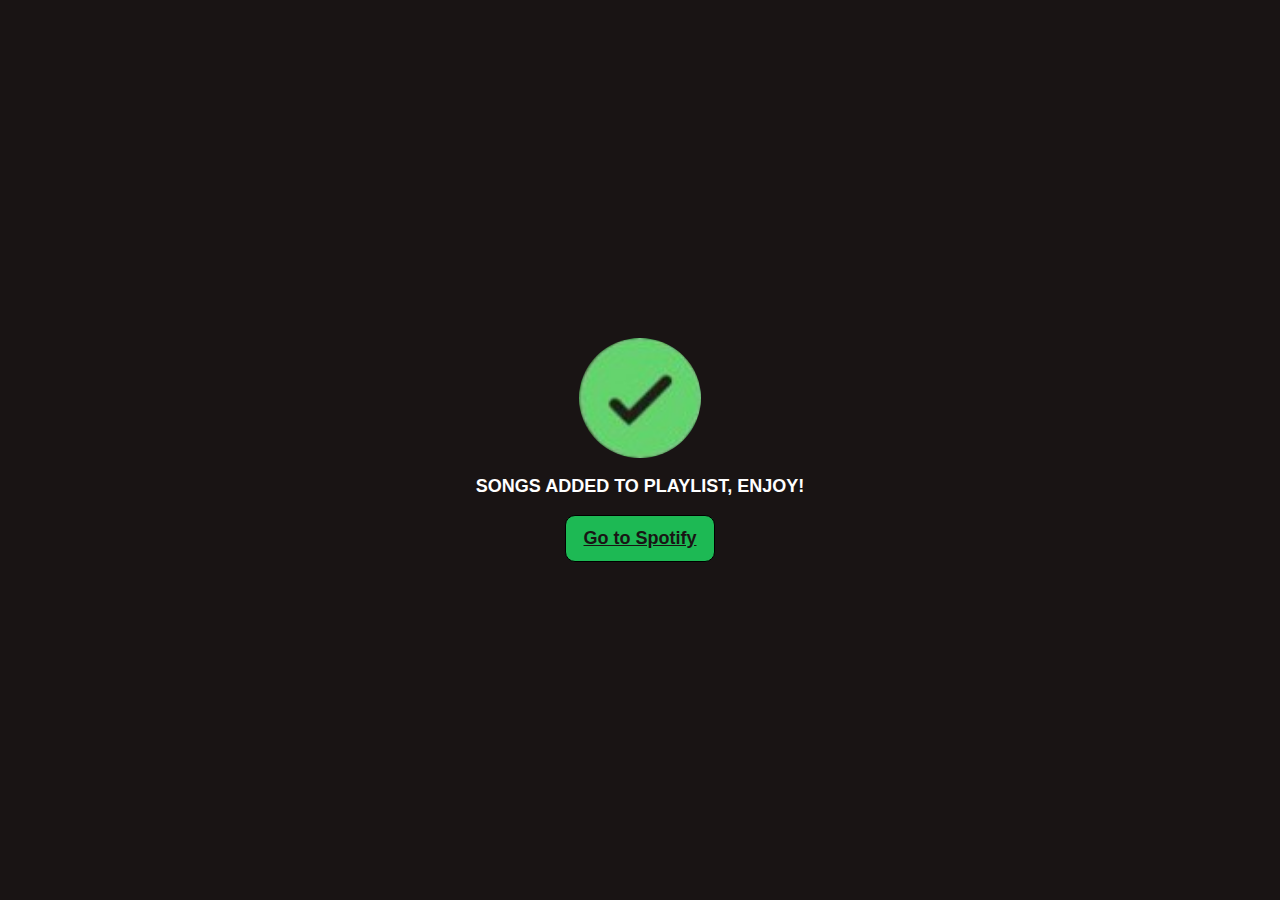
<file: End/end.html>
<!DOCTYPE html>
<html lang="en">

<head>
    <meta charset="UTF-8">
    <meta name="viewport" content="width=device-width, initial-scale=1.0">
    <title>End</title>
    <link rel="stylesheet" href="end.css">
</head>

<body>
    <div class="center-container">
        <div class="end">
            <img src="end.jpg" alt="" class="end-image">
            <p class="songs-added">SONGS ADDED TO PLAYLIST, ENJOY!</p>
            <a href="https://open.spotify.com" class="go-to-spotify" target="_blank">Go to Spotify</a>
        </div>
    </div>
</body>

</html>
</file>
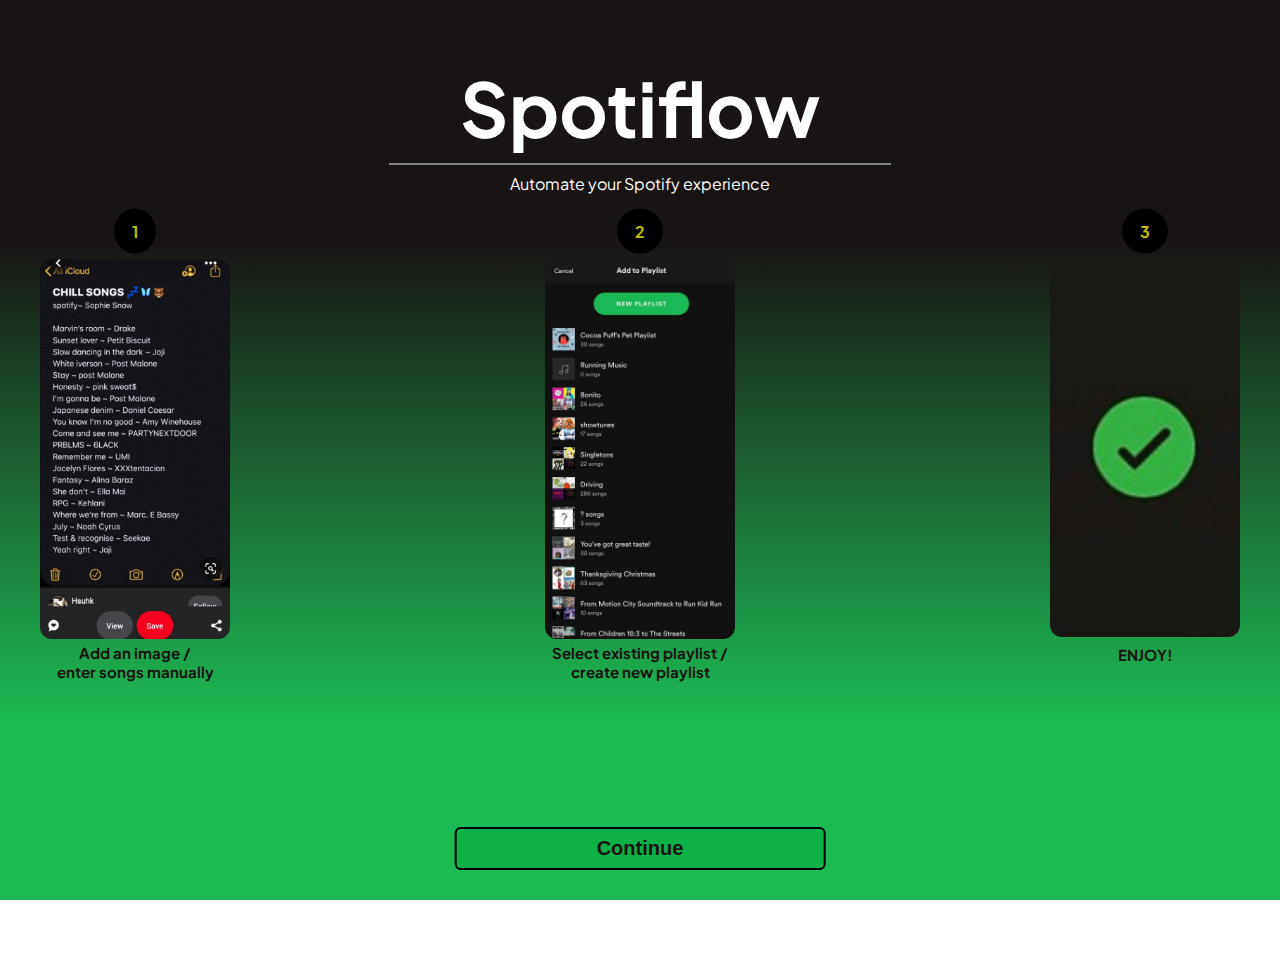
<file: Start/start.html>
<!DOCTYPE html>
<html>

<head>
	<title>Spotiflow</title>

	<link rel="preconnect" href="https://fonts.googleapis.com">
	<link rel="preconnect" href="https://fonts.gstatic.com" crossorigin>
	<link href="https://fonts.googleapis.com/css2?family=Plus+Jakarta+Sans:ital,wght@0,200..800;1,200..800&display=swap"
		rel="stylesheet">
	<link rel="stylesheet" href="start.css">
</head>

<body>
	<div class="head">
		<div class="spotiflow">
			Spotiflow
		</div>
		<hr class="underline">
		<div class="automate">
			<p>Automate your Spotify experience</p>
		</div>
	</div>
	<div style="display: flex;
                    flex-direction: row;
                    justify-content: space-between;
                    margin-top: 65px;
                    margin-left: 40px;
                    margin-right: 40px;
                    margin-bottom: -10px;
                    ">
		<div>
			<div class="position">
				<div class="number">1</div>
				<img src="songs.jpg" alt="" class="image">
				<div class="text">Add an image /</div>
				<div class="text">enter songs manually</div>
			</div>

		</div>

		<div>
			<div class="position">
				<div class="number">2</div>
				<img src="playlist.jpg" alt="" class="image">
				<div class="text">Select existing playlist /</div>
				<div class="text">create new playlist</div>
			</div>
		</div>
		<div>
			<div class="position">
				<div class="number">3</div>
				<img src="done.jpg" alt="" class="image">
				<div class="text" style="margin-top: 4px;">ENJOY!</div>
			</div>
		</div>

	</div>
	<button class="continue" title="Continue" onclick="goToNextPage()">Continue</button>
	<script>
		console.log("Welcome!");
	</script>
</body>

</html>
</file>
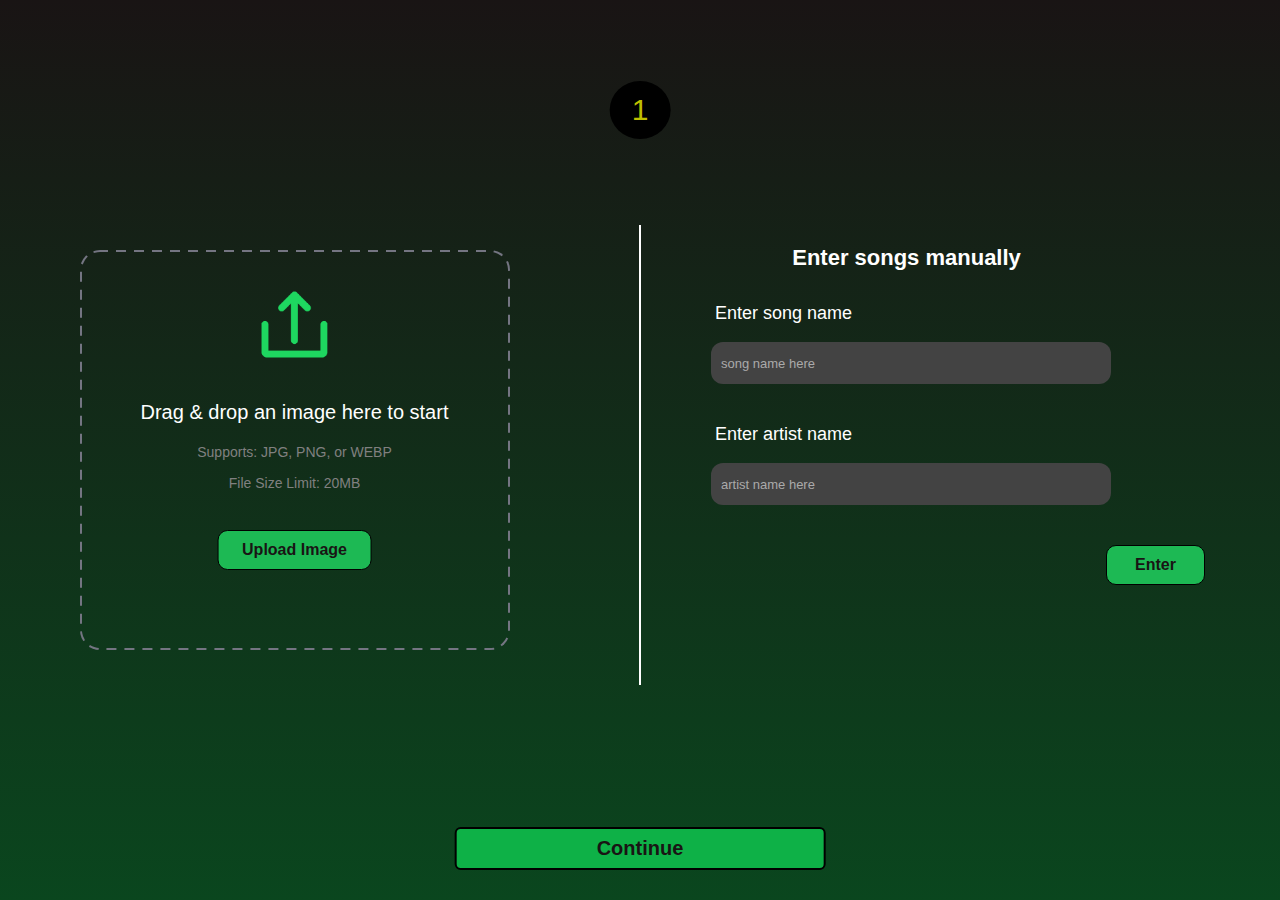
<file: Step 1/step1.html>
<!DOCTYPE html>
<html lang="en">

<head>
    <meta charset="UTF-8">
    <meta name="viewport" content="width=device-width, initial-scale=1.0">
    <title>Step1</title>
    <link rel="stylesheet" href="step1.css">
</head>

<body>
    <div class="number">1</div>

    <div class="container">
        <div class="image">
            <input type="file" accept="image/jpeg, image/png, image, jpg" id="input-file" hidden>
            <div id="drop-area">
                <div id="img-view">
                    <img src="Upload-Spotify.png" alt="">
                    <p class="drag">Drag &amp; drop an image here to start</p>
                    <span>Supports: JPG, PNG, or WEBP</span>
                    <span>File Size Limit: 20MB</span>
                    <button id="upload-button">Upload Image</button>
                </div>
            </div>
        </div>
        <div class="vertical-line"></div>
        <div class="manual">
            <p class="enter-songs-manually">Enter songs manually</p>
            <p>Enter song name</p>
            <input type="text" placeholder="song name here">
            <p>Enter artist name</p>
            <input type="text" placeholder="artist name here">
            <button>Enter</button>
        </div>
    </div>
    <button class="continue" title="Continue">Continue</button>

    <script src="step1.js"></script>
</body>

</html>
</file>
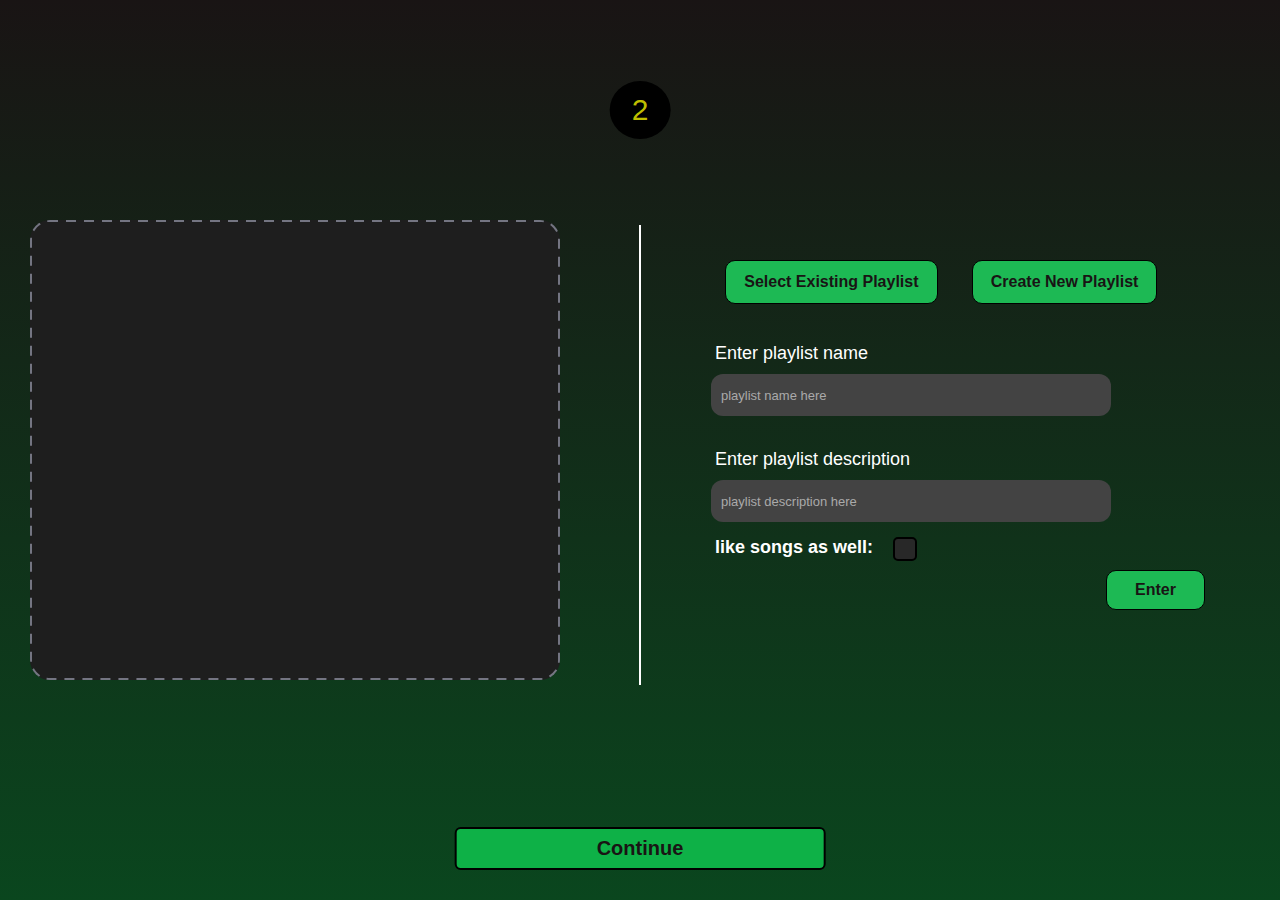
<file: Step 2/step2.html>
<!DOCTYPE html>
<html lang="en">

<head>
    <meta charset="UTF-8">
    <meta name="viewport" content="width=device-width, initial-scale=1.0">
    <title>Step2</title>
    <link rel="stylesheet" href="step2.css">
</head>

<body>
    <div class="number">2</div>

    <div class="container">
        <div class="image">
            <div class="song-view">
                <textarea class="song-textarea">
                 </textarea>
            </div>
        </div>
        <div class="vertical-line"></div>

        <div class="manual-container">
            <div class="button-container">
                <button class="js-select-playlist-button">Select Existing Playlist</button>
                <button class="js-create-new-button">Create New Playlist</button>
            </div>
            <div class="manual">
                <p>Enter playlist name</p>
                <input type="text" placeholder="playlist name here">
                <p class="Enter playlist description">Enter playlist description</p>
                <input type="text" placeholder="playlist description here" class="playlist-description-here">
                <div class="checkbox-container">
                    <p class="checkbox-line">like songs as well:</p>
                    <input type="checkbox" class="checkbox">
                </div>
                <button class="enter-button">Enter</button>
            </div>
        </div>

    </div>
    <button class="continue" title="Continue">Continue</button>

    <script src="step2.js"></script>
</body>

</html>
</file>
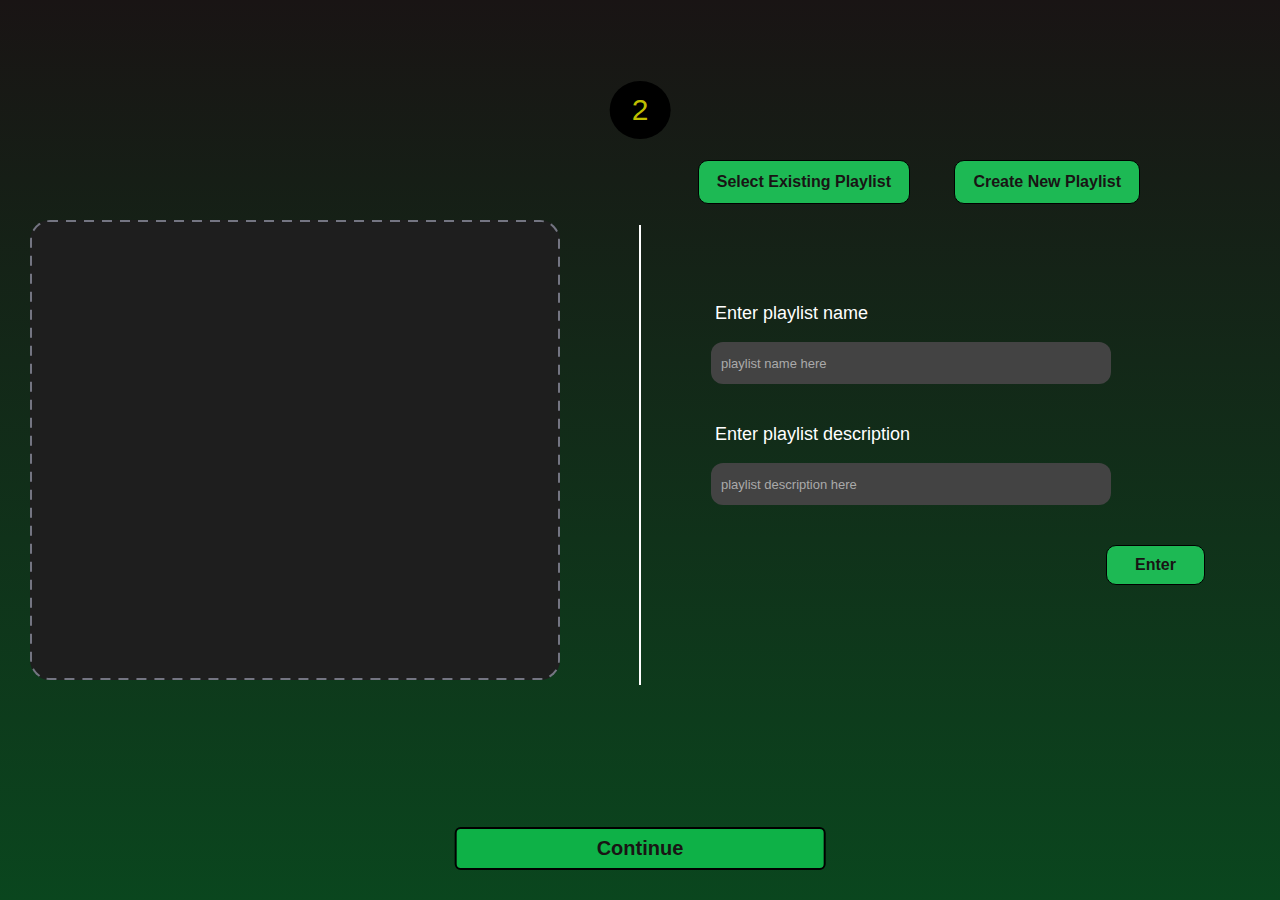
<file: step1 copy/step2.html>
<!DOCTYPE html>
<html lang="en">

<head>
    <meta charset="UTF-8">
    <meta name="viewport" content="width=device-width, initial-scale=1.0">
    <title>Document</title>
    <link rel="stylesheet" href="step2.css">
</head>

<body>
    <div class="number">2</div>

    <div class="container">
        <div class="image">
            <div id="song-view">

            </div>
        </div>
        <div class="vertical-line"></div>
        <button class="playlist-button-select">Select Existing Playlist</button>
        <button class="playlist-button-new">Create New Playlist</button>

        <div class="manual">
            <p>Enter playlist name</p>
            <input type="text" placeholder="playlist name here">
            <p>Enter playlist description</p>
            <input type="text" placeholder="playlist description here">
            <button>Enter</button>
        </div>
    </div>
    <button class="continue" title="Continue">Continue</button>

    <script src="step2.js"></script>
</body>

</html>
</file>
<file: End/end.css>
body {
  margin: 0;
  padding: 0;
  height: 100vh;
  color: #ffffff;
  background-color: rgba(25, 20, 20, 1);
  font-family: "Plus Jakarta Sans", sans-serif;
  background-attachment: fixed;
  overflow: hidden;
}

.center-container {
  display: flex;
  justify-content: center;
  align-items: center;
  height: 100%;
}

.end {
  display: flex;
  flex-direction: column;
  justify-content: center;
  align-items: center;
}
.end-image{
    border-radius: 50%;
    height: 120px;
}
.songs-added{
    font-weight: bold;
    font-size: 18px;
}

.go-to-spotify{
    padding: 12px 18px;
    cursor: pointer;
    background-color: rgba(29, 185, 84, 1);
    border-width: 1px;
    border-color: rgb(0, 0, 0);
    border-radius: 10px;
    border-style: solid;
    color: rgba(25, 20, 20, 1);
    font-weight: bold;
    font-size: 18px;
    transition: 0.2s;
}

.go-to-spotify:hover{
    opacity: 0.7;
}

.go-to-spotify:active{
    opacity: 0.4;
}
</file>
<file: Start/start.css>
body {
    margin: 0;
    padding: 0;
    height: 100vh;
    background-image: linear-gradient(180deg, rgba(25, 20, 20, 1) 26.8%, rgba(29, 185, 84, 1) 80%);
    color: #ffffff;
    font-family: "Plus Jakarta Sans", sans-serif;
    background-attachment: fixed;
    /* Add this line to fix the background */
    overflow: hidden;
}

.spotiflow {
    display: block;
    text-align: center;
    font-size: 75px;
    font-weight: bold;
    margin-top: 60px;
}

.underline {
    width: 500px;
    /* Adjust the width as needed */
    border: 1px solid gray;
    /* Adjust the border properties as needed */
    margin-bottom: 0px;
}

.automate {
    margin-top: -8px;
    display: block;
    text-align: center;
    font-size: 16px;
}

.image {
    width: 190px;
    border-radius: 12px;
}

.continue {
    background-color: rgb(14, 177, 71);
    border-width: 2px;
    border-color: rgb(0, 0, 0);
    border-radius: 5px;
    border-style: solid;

    display: block;
    padding: 8px 140px;

    font-size: 20px;
    font-weight: bold;
    color: rgba(25, 20, 20, 1);
    border-radius: 6px;

    position: absolute;
    align-items: center;
    bottom: 30px;
    left: 50%;
    transform: translateX(-50%);
    cursor: pointer;
    transition: 0.2s;
}

.continue:hover {
    opacity: 0.7;
}

.continue:active {
    opacity: 0.4;
}

.text {
    color: rgba(25, 20, 20, 1);
    font-weight: bold;
    font-size: 14px;
    width: 190px;
}

.position {
    position: relative;
}

.number {
    background-color: black;
    color: rgb(190, 190, 0);
    border-radius: 50%;
    /* Use 50% for a circle */
    padding: 12px 18px;
    position: absolute;
    top: -28px;
    text-align: center;
    left: 50%;
    transform: translate(-50%, -50%);
    /* Center the number */
    font-size: 16px;
    font-weight: bold;
}

.text {
    color: rgba(25, 20, 20, 1);
    font-weight: bold;
    font-size: 15px;
    width: 190px;
    position: relative;
    text-align: center;
}
</file>
<file: Step 1/step1.css>
body {
    margin: 0;
    padding: 0;
    height: 100vh;
    background: linear-gradient(180deg, rgba(25, 20, 20, 1), rgb(10, 70, 30));
    color: white;
    font-family: "Plus Jakarta Sans", sans-serif;
    background-attachment: fixed;
    overflow: hidden;
}

.container {
    display: flex;
    justify-content: center;
    align-items: center;
    height: 100%;
}

.image {
    flex: 1;
    display: flex;
    justify-content: center;
    align-items: center;
}

#img-view {
    width: 430px;
    height: 400px;
    text-align: center;
    border-radius: 20px;
    /*border: 3px inset rgb(154, 154, 2);*/
    position: relative;
    background-image: url('download.svg');
    
}

#img-view img {
    width: 70px;
    height: 62;
    margin-top: 40px;

}

#img-view p {
    display: block;
    font-size: 20px;
    color: white;
    margin-top: 38px;
    margin-bottom: 20px;
}

#img-view span {
    display: block;
    font-size: 14px;
    color: gray;
    margin-top: 15px;
}


#upload-button {
    position: absolute;
    bottom: 80px;
    left: 50%;
    transform: translateX(-50%);
    padding: 10px 24px;
    cursor: pointer;
    background-color: rgba(29, 185, 84, 1);
    border-width: 1px;
    border-color: rgb(0, 0, 0);
    border-radius: 10px;
    border-style: solid;
    color: rgba(25, 20, 20, 1);
    font-weight: bold;
    font-size: 16px;
    transition: 0.2s;
}

.vertical-line {
    border-left: 2px solid white;
    height: 460px;
    margin: 0 50px;
    margin-top: 10px;
}

.manual {
    flex: 1;
    display: flex;
    flex-direction: column;
    position: relative;
    height: 330px;
}

.manual input {
    min-width: 200px;
    max-width: 380px;
    padding: 10px;
    border-radius: 5px;
    border: none;
}

.manual button {
    padding: 10px 28px;
    background-color: rgba(29, 185, 84, 1);
    color: rgba(25, 20, 20, 1);
    font-weight: bold;
    font-size: 16px;
    cursor: pointer;
    margin-top: 30px;

    border-radius: 10px;
    border: 1px solid rgb(0, 0, 0);

    position: absolute;
    left: 415px;
    bottom: 30px;
    transition: 0.2s;
}
.manual p{
    font-size: 18px;
    margin-left: 24px;
    margin-bottom: 18px;
}
.manual input {
    padding: 10px;
    border-radius: 12px;
    background-color: rgb(67, 67, 67);
    color: white;
    height: 22px;
    margin-left: 20px;
    margin-bottom: 22px;
    font-size: 16px;
    color: rgb(190, 190, 0);;
}

/* Change placeholder color and font size */
.manual input::placeholder {
    color: rgb(170, 170, 170);
    /* Change placeholder color to light gray */
    font-size: 13px;

}
.manual .enter-songs-manually {
    position: absolute;
    margin-top: -40px;
    right: 44%;
    font-size: 22px;
    font-weight: bold;
}
.number {
    background-color: black;
    color: rgb(190, 190, 0);
    border-radius: 50%;
    /* Use 50% for a circle */
    padding: 12px 22px;
    position: absolute;
    top: 110px;
    left: 50%;
    transform: translate(-50%, -50%);
    /* Center the number */
    font-size: 30px;
    z-index: 1;
    /* Ensure the number is visible above other elements */
}
.continue {
    background-color: rgb(14, 177, 71);
    border-width: 2px;
    border-color: rgb(0, 0, 0);
    border-radius: 5px;
    border-style: solid;

    display: block;
    padding: 8px 140px;

    font-size: 20px;
    font-weight: bold;
    color: rgba(25, 20, 20, 1);
    border-radius: 6px;

    position: absolute;
    align-items: center;
    bottom: 30px;
    left: 50%;
    transform: translateX(-50%);
    cursor: pointer;
    transition: 0.2s;
}

.continue:hover,
#upload-button:hover,
.manual button:hover {
    opacity: 0.7;
}

.continue:active,
#upload-button:active,
.manual button:active {
    opacity: 0.4;
}
</file>
<file: Step 2/step2.css>
body {
    margin: 0;
    padding: 0;
    height: 100vh;
    background: linear-gradient(180deg, rgba(25, 20, 20, 1), rgb(10, 70, 30));
    color: white;
    font-family: "Plus Jakarta Sans", sans-serif;
    background-attachment: fixed;
    overflow: hidden;
}

.container {
    display: flex;
    align-items: center;
    height: 100%;
}

.image {
    flex: 1;
    display: flex;
    justify-content: center;
    align-items: center;
}

.song-view {
    width: 530px;
    height: 460px;

}
.song-textarea {
    width: 100%;
    height: 100%;
    background-color: rgb(30, 30, 30);
    color: white;
    /* Change this to the color you want for the text */
    border-radius: 20px;
    border: none;
    resize: none;
    background-image: url('download.svg');
    font-size: 15px;
    box-sizing: border-box;
    padding: 10px;

}

.vertical-line {
    border-left: 2px solid white;
    height: 460px;
    margin: 0 50px;
    margin-top: 10px;
    position: relative;
}

.manual-container{
    flex: 1;
    display: flex;
    flex-direction: column;
    position: relative;
    height: 460px;
    justify-content: center;
    z-index: 0;
}
.manual {
    flex: 1;
    display: flex;
    flex-direction: column;
    position: relative;
    height: 300px;
    justify-content: center;
    position: relative;
    z-index: 0;
}
.button-container {
    display: flex;
    position: absolute;
    top: 40px;
    justify-content: space-evenly;
    width: 85%;
    z-index: 1;
}

.button-container button {
    padding: 12px 18px;
    background-color: rgba(29, 185, 84, 1);
    border-width: 1px;
    border-color: rgb(0, 0, 0);
    border-radius: 10px;
    border-style: solid;
    color: rgba(25, 20, 20, 1);
    font-weight: bold;
    font-size: 16px;
    transition: 0.2s;
    cursor: pointer;
}

.manual input {
    max-width: 380px;
    padding: 10px;
    border-radius: 5px;
    border: none;
}

.enter-button {
    padding: 10px 28px;
    background-color: rgba(29, 185, 84, 1);
    color: rgba(25, 20, 20, 1);
    font-weight: bold;
    font-size: 16px;
    cursor: pointer;
    margin-top: 30px;

    border-radius: 10px;
    border: 1px solid rgb(0, 0, 0);

    position: absolute;
    left: 415px;
    bottom: 70px;
    transition: 0.2s;
}
.manual p{
    font-size: 18px;
    margin-left: 24px;
    margin-bottom: 10px;
}
.manual input {
    padding: 10px;
    border-radius: 12px;
    background-color: rgb(67, 67, 67);
    color: white;
    height: 22px;
    margin-left: 20px;
    margin-bottom: 15px;
    font-size: 16px;
    color: rgb(190, 190, 0);;
}

.manual input::placeholder {
    color: rgb(170, 170, 170);
    font-size: 13px;

}

.checkbox-container {
    display: flex;
}

.checkbox{
    margin: 0;
}

.checkbox-line {
    font-size: 0px;
    font-weight: bold;
    margin: 0;
}
.checkbox-container input[type="checkbox"] {
    appearance: none;
    background-color: rgb(40,40,40);
    border: 2px solid black;
    border-radius: 5px;
    position: relative;
}

/* Style the checkbox when checked */
.checkbox-container input[type="checkbox"]:checked {
    background-color: rgba(29, 185, 84, 1);
    /* Set background color when checked */
}

/* Style the checkbox tick mark */
.checkbox-container input[type="checkbox"]:checked::before {
    content: "\2714";

    color: black;

    text-align: center;

    position: absolute;
    top: 50%;
    left: 50%;
    transform: translate(-50%, -50%);
}

.number {
    background-color: black;
    color: rgb(190, 190, 0);
    border-radius: 50%;
    /* Use 50% for a circle */
    padding: 12px 22px;
    position: absolute;
    top: 110px;
    left: 50%;
    transform: translate(-50%, -50%);
    /* Center the number */
    font-size: 30px;
    z-index: 1;
    /* Ensure the number is visible above other elements */
}
.continue {
    background-color: rgb(14, 177, 71);
    border-width: 2px;
    border-color: rgb(0, 0, 0);
    border-radius: 5px;
    border-style: solid;

    display: block;
    padding: 8px 140px;

    font-size: 20px;
    font-weight: bold;
    color: rgba(25, 20, 20, 1);
    border-radius: 6px;

    position: absolute;
    align-items: center;
    bottom: 30px;
    left: 50%;
    transform: translateX(-50%);
    cursor: pointer;
    transition: 0.2s;
}

.continue:hover,
.manual button:hover,
.button-container button:hover {
    opacity: 0.7;
}

.continue:active,
.manual button:active,
.button-container button:active {
    opacity: 0.4;
}
</file>
<file: step1 copy/step2.css>
body {
    margin: 0;
    padding: 0;
    height: 100vh;
    background: linear-gradient(180deg, rgba(25, 20, 20, 1), rgb(10, 70, 30));
    color: white;
    font-family: "Plus Jakarta Sans", sans-serif;
    background-attachment: fixed;
    overflow: hidden;
}

.container {
    display: flex;
    justify-content: center;
    align-items: center;
    height: 100%;
}

.image {
    flex: 1;
    display: flex;
    justify-content: center;
    align-items: center;
}

#song-view {
    width: 530px;
    height: 460px;
    text-align: center;
    border-radius: 20px;
    /*border: 3px inset rgb(154, 154, 2);*/
    position: relative;
    background-color: rgb(30, 30, 30);
    background-image: url('download.svg');
    
}

#img-view img {
    width: 70px;
    height: 62;
    margin-top: 40px;

}



.vertical-line {
    border-left: 2px solid white;
    height: 460px;
    margin: 0 50px;
    margin-top: 10px;
}



.playlist-button-select {
    position: absolute;
    top: 160px;
    right: 370px;
    padding: 12px 18px;
    cursor: pointer;
    background-color: rgba(29, 185, 84, 1);
    border-width: 1px;
    border-color: rgb(0, 0, 0);
    border-radius: 10px;
    border-style: solid;
    color: rgba(25, 20, 20, 1);
    font-weight: bold;
    font-size: 16px;
    transition: 0.2s;
}

.playlist-button-new {
    position: absolute;
    right: 140px;
    top: 160px;
    padding: 12px 18px;
    cursor: pointer;
    background-color: rgba(29, 185, 84, 1);
    border-width: 1px;
    border-color: rgb(0, 0, 0);
    border-radius: 10px;
    border-style: solid;
    color: rgba(25, 20, 20, 1);
    font-weight: bold;
    font-size: 16px;
    transition: 0.2s;
}

.manual {
    flex: 1;
    display: flex;
    flex-direction: column;
    position: relative;
    height: 330px;
}

.manual input {
    min-width: 200px;
    max-width: 380px;
    padding: 10px;
    border-radius: 5px;
    border: none;
}

.manual button {
    padding: 10px 28px;
    background-color: rgba(29, 185, 84, 1);
    color: rgba(25, 20, 20, 1);
    font-weight: bold;
    font-size: 16px;
    cursor: pointer;
    margin-top: 30px;

    border-radius: 10px;
    border: 1px solid rgb(0, 0, 0);

    position: absolute;
    right: 75px;
    bottom: 30px;
    transition: 0.2s;
}
.manual p{
    font-size: 18px;
    margin-left: 24px;
    margin-bottom: 18px;
}
.manual input {
    padding: 10px;
    border-radius: 12px;
    background-color: rgb(67, 67, 67);
    color: white;
    height: 22px;
    margin-left: 20px;
    margin-bottom: 22px;
    font-size: 16px;
    color: rgb(190, 190, 0);;
}

/* Change placeholder color and font size */
.manual input::placeholder {
    color: rgb(170, 170, 170);
    /* Change placeholder color to light gray */
    font-size: 13px;

}

.number {
    background-color: black;
    color: rgb(190, 190, 0);
    border-radius: 50%;
    /* Use 50% for a circle */
    padding: 12px 22px;
    position: absolute;
    top: 110px;
    left: 50%;
    transform: translate(-50%, -50%);
    /* Center the number */
    font-size: 30px;
    z-index: 1;
    /* Ensure the number is visible above other elements */
}
.continue {
    background-color: rgb(14, 177, 71);
    border-width: 2px;
    border-color: rgb(0, 0, 0);
    border-radius: 5px;
    border-style: solid;

    display: block;
    padding: 8px 140px;

    font-size: 20px;
    font-weight: bold;
    color: rgba(25, 20, 20, 1);
    border-radius: 6px;

    position: absolute;
    align-items: center;
    bottom: 30px;
    left: 50%;
    transform: translateX(-50%);
    cursor: pointer;
    transition: 0.2s;
}

.continue:hover,
#upload-button:hover,
.manual button:hover,
.playlist-button-select:hover,
.playlist-button-new:hover {
    opacity: 0.7;
}

.continue:active,
#upload-button:active,
.manual button:active,
.playlist-button-select:active,
.playlist-button-new:active {
    opacity: 0.4;
}
</file>
